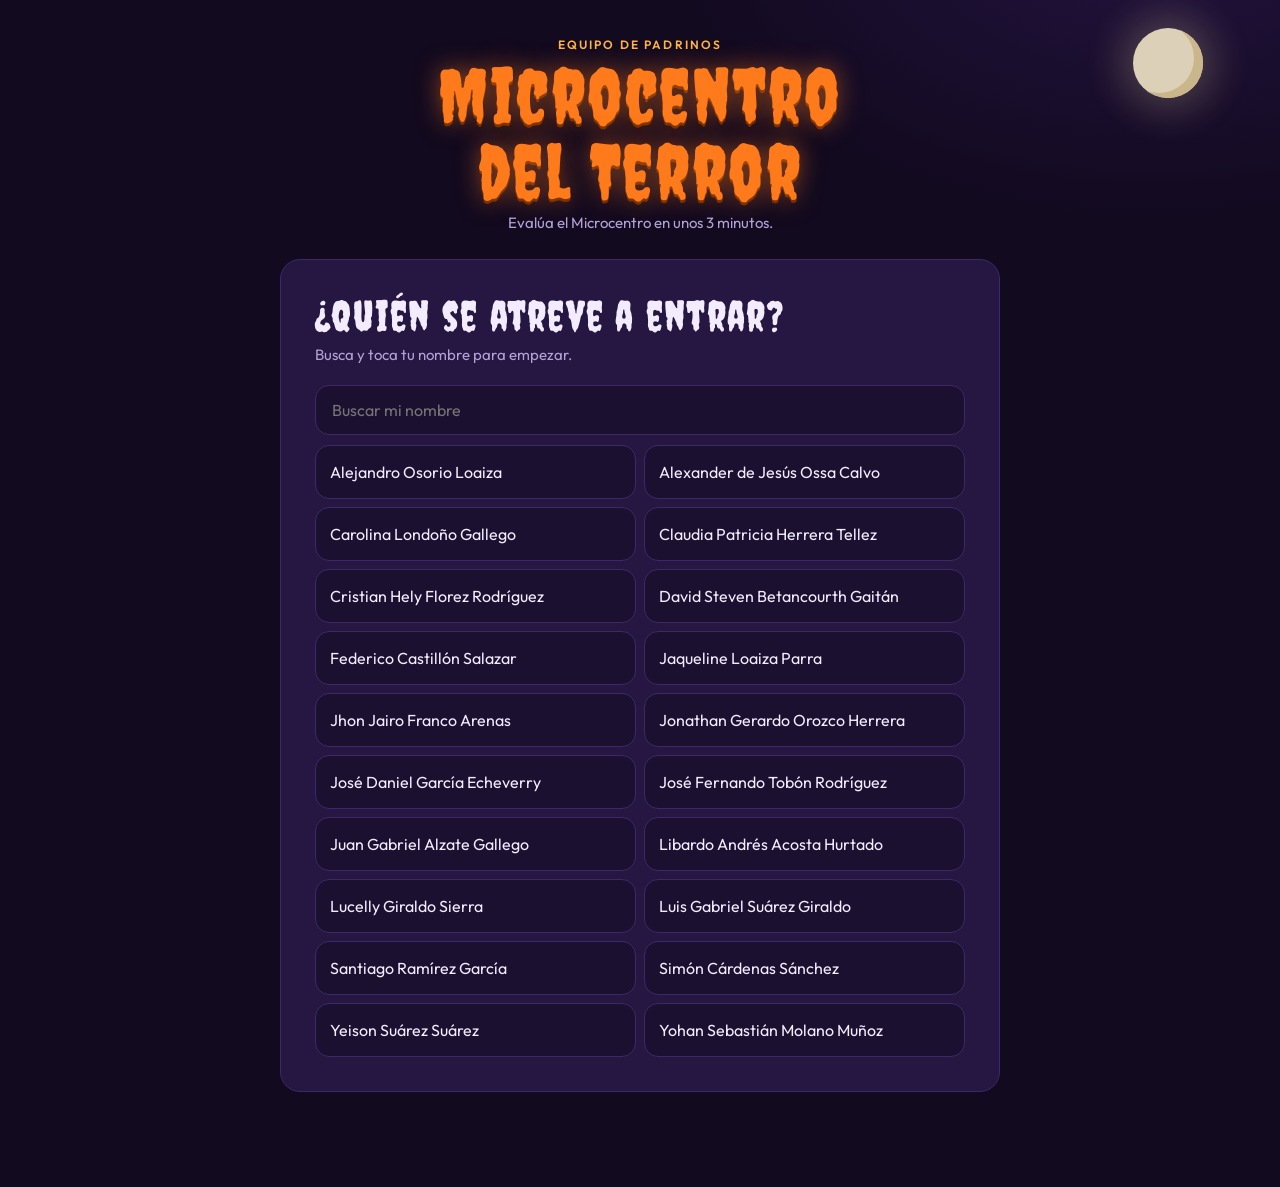
<file: index.html>
<!doctype html>
<html lang="es">
<head>
<meta charset="utf-8">
<meta name="viewport" content="width=device-width, initial-scale=1, viewport-fit=cover">
<meta name="theme-color" content="#120a1f">
<title>Microcentro del Terror</title>
<link rel="icon" href="favicon.svg" type="image/svg+xml">
<link rel="stylesheet" href="https://fonts.googleapis.com/css2?family=Creepster&family=Outfit:wght@400;500;600;700&display=swap">
<link rel="stylesheet" href="style.css?v=4">
<style>
.progress { margin: 0 0 12px; }
.progress .bar { height: 10px; background: var(--night-2); border: 1px solid var(--line); border-radius: 99px; overflow: hidden; }
.progress .fill { height: 100%; width: 0; background: linear-gradient(90deg, var(--witch), var(--pumpkin)); transition: width .5s cubic-bezier(.2,.8,.2,1); }
.progress p { margin: 6px 2px 0; font-size: 13px; color: var(--muted); display: flex; justify-content: space-between; }

.search { width: 100%; min-height: 50px; background: var(--night-2); border: 1px solid var(--line); border-radius: 14px; padding: 0 16px; margin-bottom: 10px; }
.search:focus { border-color: var(--pumpkin); outline: 3px solid #ff7a1a44; }
.names { display: grid; gap: 8px; }
.name { min-height: 54px; text-align: left; background: var(--night-2); border: 1px solid var(--line); border-radius: 14px; padding: 8px 14px; display: flex; align-items: center; justify-content: space-between; gap: 8px; transition: border-color .15s, background .15s; }
.name:active { border-color: var(--pumpkin); background: #2d1b52; }
.name span:first-child { overflow-wrap: anywhere; }
.done-tag { flex: none; font-size: 12px; color: var(--ink); background: var(--slime); border-radius: 99px; padding: 1px 9px; font-weight: 700; }

.rate { display: flex; gap: 2px; margin: 4px -4px 8px; }
.pk { flex: 1 1 0; min-width: 0; max-width: 88px; background: none; border: 0; padding: 4px; --b: #3a2a5c; --f: #1a0f2b; --g: transparent; transition: transform .18s cubic-bezier(.3,1.6,.5,1); }
.pk svg { width: 100%; display: block; overflow: visible; transition: filter .2s; }
.pk .body { fill: var(--b); transition: fill .2s; }
.pk .face { fill: var(--f); }
.pk .stem { fill: none; stroke: #6fae3e; stroke-width: 4; stroke-linecap: round; }
.pk.on { --b: var(--pumpkin); --f: #ffe6a8; --g: #ff7a1acc; }
.pk.on svg { filter: drop-shadow(0 0 9px var(--g)); }
.pk.pop { animation: pop .4s ease; }
@keyframes pop { 40% { transform: scale(1.3) rotate(8deg); } }
@media (hover: hover) {
  .pk:hover { transform: translateY(-6px) scale(1.1) rotate(-4deg); }
  .rate:hover .pk { --b: var(--pumpkin); --f: #ffe6a8; --g: #ff7a1acc; }
  .rate .pk:hover ~ .pk { --b: #3a2a5c; --f: #1a0f2b; --g: transparent; }
  .rate:hover .pk svg { filter: drop-shadow(0 0 9px var(--g)); }
}
.verdict { text-align: center; min-height: 30px; font: 400 24px/1.2 var(--display); letter-spacing: .04em; color: var(--glow); margin: 0; }
.q { padding: 16px 0; border-top: 1px solid var(--line); scroll-margin-top: 90px; }
.q:first-of-type { border-top: 0; padding-top: 4px; }
.stmt { margin: 0 0 6px; font-weight: 500; }

textarea { width: 100%; min-height: 170px; resize: vertical; background: var(--night-2); border: 1px solid var(--line); border-radius: 14px; padding: 14px 16px; line-height: 1.5; }
textarea::placeholder { color: #7f6ba6; }
textarea:focus { border-color: var(--pumpkin); outline: 3px solid #ff7a1a44; }

.actions { position: fixed; inset: auto 0 0 0; z-index: 5; padding: 14px max(16px, env(safe-area-inset-right)) max(14px, env(safe-area-inset-bottom)) max(16px, env(safe-area-inset-left)); background: linear-gradient(transparent, var(--night) 35%); }
.actions > div { max-width: 720px; margin: 0 auto; display: flex; gap: 10px; }
.actions .btn:not(.ghost) { flex: 1; }
.actions .btn.ghost { flex: 0 0 104px; }

dialog { border: 1px solid var(--pumpkin); border-radius: 22px; background: var(--card); color: var(--text); padding: 28px 22px; width: min(92vw, 400px); text-align: center; box-shadow: 0 0 60px #ff7a1a55; }
dialog::backdrop { background: #05020bcc; }
dialog[open] { animation: rise .35s ease both; }
dialog .big { width: 96px; margin: 0 auto 4px; --b: #ff7a1a; --f: #ffe6a8; animation: float 3s ease-in-out infinite; }
dialog .big svg { width: 100%; filter: drop-shadow(0 0 14px #ff7a1acc); }
dialog .big .body { fill: var(--b); } dialog .big .face { fill: var(--f); } dialog .big .stem { fill: none; stroke: #6fae3e; stroke-width: 4; stroke-linecap: round; }
dialog p { color: var(--muted); margin: 0 0 18px; }
dialog .btn { width: 100%; }
.name:disabled { opacity: .55; cursor: not-allowed; }
.thanks { text-align: center; }
.thanks .big { width: 110px; margin: 0 auto 6px; --b: #ff7a1a; --f: #ffe6a8; animation: float 3s ease-in-out infinite; }
.thanks .big svg { width: 100%; filter: drop-shadow(0 0 14px #ff7a1acc); }
@keyframes float { 50% { transform: translateY(-10px) rotate(3deg); } }

@media (min-width: 720px) {
  .names { grid-template-columns: 1fr 1fr; }
  .pk { padding: 8px; }
}
</style>
</head>
<body>
<div class="wrap">
  <header>
    <p class="kicker">Equipo de Padrinos</p>
    <h1>Microcentro del Terror</h1>
    <p class="sub">Evalúa el Microcentro en unos 3 minutos.</p>
  </header>
  <div class="progress" id="progress" hidden>
    <div class="bar"><div class="fill" id="fill"></div></div>
    <p><span id="plabel"></span><span id="pname"></span></p>
  </div>
  <main id="step"></main>
</div>
<dialog id="thanks" aria-labelledby="thanks-t"><div class="big"></div><h2 id="thanks-t">¡Evaluación enviada!</h2><p id="thanks-p"></p><button class="btn" id="thanks-ok">Cerrar</button></dialog>
<div class="actions" id="actions" hidden><div id="actions-in"></div></div>

<script src="config.js?v=4"></script>
<script>
const { SECTIONS, SCALE, OPEN, LEVELS, VERDICT, NAMES } = CFG;
const TOTAL = SECTIONS.length + OPEN.length;
const PUMPKIN = `<svg viewBox="0 0 48 48" aria-hidden="true"><path class="stem" d="M24 11c0-3 1-6 5-8"/><ellipse class="body" cx="24" cy="29" rx="21" ry="17"/><path class="face" d="M13 23l6 0-3-7zM29 23l6 0-3-7zM13 32l4 5 3-4 4 5 4-5 3 4 4-5-2 10H15z"/></svg>`;
$("thanks").querySelector(".big").innerHTML = PUMPKIN;
const offsets = SECTIONS.map((_, i) => SECTIONS.slice(0, i).reduce((n, s) => n + s.items.length, 0));

let done = new Set();
const st = { step: 0, name: "", ratings: Array(SCALE.length).fill(0), texts: OPEN.map(() => ""), saving: false, error: "", filter: "" };

function bar(back, nextLabel, nextDisabled) {
  $("actions").hidden = false;
  $("actions-in").innerHTML = `<button class="btn ghost" id="back">Atrás</button><button class="btn" id="next" ${nextDisabled ? "disabled" : ""}>${nextLabel}</button>`;
  $("back").onclick = back;
}

function render() {
  const el = $("step");
  const showProg = st.step >= 1 && st.step <= TOTAL;
  $("progress").hidden = !showProg;
  if (showProg) {
    $("fill").style.width = ((st.step - 1) / TOTAL * 100) + "%";
    $("plabel").textContent = `Paso ${st.step} de ${TOTAL}`;
    $("pname").textContent = first(st.name);
  }
  $("actions").hidden = true;

  if (st.step === 0) {
    el.innerHTML = `<div class="panel">${CFG.API_URL ? "" : `<p class="notice">Falta conectar el formulario con la hoja de cálculo.</p>`}
      <h2>¿Quién se atreve a entrar?</h2><p class="hint">Busca y toca tu nombre para empezar.</p>
      <input class="search" id="q" type="search" placeholder="Buscar mi nombre" autocomplete="off" value="${esc(st.filter)}" aria-label="Buscar mi nombre">
      <div class="names" id="names"></div></div>`;
    $("q").oninput = (e) => { st.filter = e.target.value; renderNames(); };
    renderNames();
    return;
  }

  if (st.step <= SECTIONS.length) {
    const sec = SECTIONS[st.step - 1], off = offsets[st.step - 1];
    const complete = () => sec.items.every((_, j) => st.ratings[off + j] > 0);
    el.innerHTML = `<div class="panel"><p class="kicker">${st.step <= 4 ? "A. Desarrollo de cada componente" : "B. Desarrollo general"}</p><h2>${esc(sec.t)}</h2><p class="hint">${esc(sec.d)}</p>
      ${sec.items.map((it, j) => `<div class="q" data-j="${j}"><p class="stmt">${esc(it.t)}</p>
        <div class="rate" role="radiogroup" aria-label="${esc(it.l)}">${[1, 2, 3, 4].map((n) => `<button class="pk ${n <= st.ratings[off + j] ? "on" : ""}" role="radio" aria-checked="${n === st.ratings[off + j]}" aria-label="${n} — ${LEVELS[n]}" data-v="${n}">${PUMPKIN}</button>`).join("")}</div>
        <p class="verdict" aria-live="polite">${VERDICT[st.ratings[off + j]]}</p></div>`).join("")}</div>`;
    bar(() => go(-1), "Siguiente", !complete());
    $("next").onclick = () => go(1);
    el.querySelectorAll(".q").forEach((q) => {
      const j = +q.dataset.j;
      q.querySelectorAll(".pk").forEach((b) => b.onclick = () => {
        const v = +b.dataset.v;
        st.ratings[off + j] = v;
        q.querySelectorAll(".pk").forEach((p) => { p.classList.toggle("on", +p.dataset.v <= v); p.setAttribute("aria-checked", +p.dataset.v === v); });
        b.classList.add("pop");
        q.querySelector(".verdict").textContent = VERDICT[v];
        $("next").disabled = !complete();
        const nxt = el.querySelectorAll(".q")[j + 1];
        if (nxt) setTimeout(() => nxt.scrollIntoView({ behavior: "smooth", block: "center" }), 450);
      });
    });
    return;
  }

  if (st.step <= TOTAL) {
    const k = st.step - SECTIONS.length - 1, q = OPEN[k], last = st.step === TOTAL;
    el.innerHTML = `<div class="panel">${st.error ? `<p class="notice">${esc(st.error)}</p>` : ""}
      <p class="kicker">C. Reflexión colectiva</p><h2>${esc(q.t)}</h2><p class="hint">${esc(q.d)}</p>
      <textarea id="txt" maxlength="600" placeholder="${esc(q.ph)}" aria-label="${esc(q.t)}"></textarea></div>`;
    const t = $("txt");
    t.value = st.texts[k];
    t.oninput = () => { st.texts[k] = t.value; };
    bar(() => go(-1), st.saving ? "Enviando…" : last ? "Enviar" : "Siguiente", st.saving);
    $("next").onclick = () => last ? submit() : go(1);
    return;
  }

  el.innerHTML = `<div class="panel thanks"><div class="big">${PUMPKIN}</div>
    <h2>¡Gracias, ${esc(first(st.name))}!</h2><p class="hint">Tu evaluación quedó registrada. Ya puedes cerrar esta página.</p></div>`;
  showThanks();
}

function showThanks() {
  const d = $("thanks");
  $("thanks-p").textContent = `Gracias por tu tiempo, ${first(st.name)}. Tu opinión ayuda a mejorar el próximo Microcentro.`;
  if (!d.open) d.showModal();
}
$("thanks-ok").onclick = () => $("thanks").close();

function renderNames() {
  const f = slug(st.filter);
  const list = NAMES.filter((n) => slug(n).includes(f));
  $("names").innerHTML = list.length
    ? list.map((n) => `<button class="name" data-n="${esc(n)}" ${done.has(slug(n)) ? "disabled" : ""}><span>${esc(n)}</span>${done.has(slug(n)) ? `<span class="done-tag">Ya respondió</span>` : ""}</button>`).join("")
    : `<div class="empty">Ningún nombre coincide.</div>`;
  $("names").querySelectorAll(".name").forEach((b) => b.onclick = () => {
    st.name = b.dataset.n; st.ratings = Array(SCALE.length).fill(0); st.texts = OPEN.map(() => ""); st.error = ""; go(1);
  });
}

function go(d) {
  st.step = Math.max(0, st.step + d); st.error = "";
  if (st.step === 0) { st.name = ""; st.filter = ""; }
  render();
  window.scrollTo({ top: 0 });
}

async function submit() {
  st.saving = true; st.error = ""; render();
  try {
    await api(null, {
      action: "submit", name: st.name, ratings: st.ratings, texts: st.texts,
      labels: SCALE.map((q) => q.l).concat(OPEN.map((q) => q.t))
    });
    done.add(slug(st.name));
    st.step = TOTAL + 1;
  } catch (e) {
    if (e.message === "duplicate") {
      done.add(slug(st.name));
      st.step = 0; st.filter = ""; st.name = "";
      st.saving = false; render();
      $("step").insertAdjacentHTML("afterbegin", `<p class="notice">Esa persona ya envió su evaluación. Solo se permite un envío por participante.</p>`);
      return;
    }
    st.error = "No se pudo enviar. Revisa tu conexión e intenta de nuevo.";
  }
  st.saving = false;
  render();
}

render();
if (CFG.API_URL) api({ action: "names" }).then((r) => { done = new Set(r.done); if (st.step === 0) renderNames(); }).catch(() => {});
</script>
</body>
</html>
</file>
<file: style.css>
/* Móvil primero; los saltos de diseño usan min-width. Look único oscuro a propósito. */
:root {
  --night: #120a1f;
  --night-2: #1c1030;
  --card: #251642;
  --line: #3d2868;
  --text: #f3ecff;
  --muted: #b3a1d6;
  --pumpkin: #ff7a1a;
  --glow: #ffb347;
  --slime: #9be564;
  --witch: #a96bff;
  --ink: #1a0f2b;
  --display: "Creepster", Impact, "Arial Narrow", cursive;
  --body: "Outfit", system-ui, -apple-system, "Segoe UI", sans-serif;
  color-scheme: dark;
}
* { box-sizing: border-box; }
html { -webkit-text-size-adjust: 100%; }
body {
  margin: 0;
  min-height: 100dvh;
  background: var(--night) radial-gradient(700px 420px at 90% -8%, #3b1f6e66, transparent 70%) fixed;
  color: var(--text);
  font: 16px/1.5 var(--body);
  padding: max(14px, env(safe-area-inset-top)) max(16px, env(safe-area-inset-right)) max(96px, calc(80px + env(safe-area-inset-bottom))) max(16px, env(safe-area-inset-left));
  overflow-x: hidden;
}
body::before { content: ""; position: fixed; top: 18px; right: 16px; width: 44px; height: 44px; border-radius: 50%; background: #fff3d1; box-shadow: 0 0 40px 12px #ffe9a844, inset -9px -5px 0 0 #e9d49b; pointer-events: none; opacity: .85; }
button, input, textarea { font: inherit; color: inherit; }
button { cursor: pointer; -webkit-tap-highlight-color: transparent; touch-action: manipulation; }
:focus-visible { outline: 3px solid var(--glow); outline-offset: 3px; border-radius: 8px; }
[hidden] { display: none !important; }

.wrap { position: relative; max-width: 720px; margin: 0 auto; }
header { text-align: center; padding: 8px 56px 6px 0; text-align: left; }
.kicker { font-size: 12px; letter-spacing: .18em; text-transform: uppercase; color: var(--glow); font-weight: 600; margin: 0; }
h1 { font: 400 clamp(38px, 12vw, 76px)/1 var(--display); margin: 4px 0 2px; letter-spacing: .02em; color: var(--pumpkin); text-shadow: 0 0 24px #ff7a1a88, 0 3px 0 #6b2a00; text-wrap: balance; }
.sub { color: var(--muted); margin: 0 0 18px; font-size: 15px; }
h2 { font: 400 clamp(30px, 8vw, 42px)/1.05 var(--display); letter-spacing: .03em; margin: 0 0 6px; text-wrap: balance; }
.hint { color: var(--muted); margin: 0 0 18px; font-size: 15px; }

.panel { background: var(--card); border: 1px solid var(--line); border-radius: 20px; padding: 20px 16px; animation: rise .35s ease both; }
@keyframes rise { from { opacity: 0; transform: translateY(12px) scale(.985); } }

.btn { min-height: 52px; border: 0; border-radius: 14px; padding: 0 22px; font-weight: 700; background: var(--pumpkin); color: var(--ink); box-shadow: 0 5px 0 #a34700; transition: transform .12s, box-shadow .12s, opacity .15s; }
.btn:active:not(:disabled) { transform: translateY(4px); box-shadow: 0 1px 0 #a34700; }
.btn:disabled { opacity: .4; cursor: not-allowed; }
.btn.ghost { background: transparent; color: var(--muted); box-shadow: none; border: 1px solid var(--line); }
.notice { margin: 0 0 14px; padding: 10px 14px; border-radius: 12px; background: #ff4d6d22; border: 1px solid #ff4d6d77; font-size: 14px; }

/* tablero estilo Padlet (admin) */
.notes { display: grid; gap: 14px; padding: 6px 2px; }
.note { background: var(--c); color: var(--ink); border-radius: 4px 4px 14px 4px; padding: 16px 16px 12px; box-shadow: 0 10px 22px #0007; transform: rotate(var(--r)); transition: transform .2s; animation: stick .5s cubic-bezier(.3,1.5,.5,1) both; min-width: 0; height: 150px; display: flex; flex-direction: column; justify-content: space-between; gap: 8px; cursor: pointer; text-align: left; border: 0; font: inherit; width: 100%; }
.note:hover { transform: rotate(0) scale(1.03); position: relative; z-index: 2; }
@keyframes stick { from { opacity: 0; transform: scale(.7) rotate(calc(var(--r) * 4)); } }
.note p { margin: 0; white-space: pre-wrap; overflow-wrap: anywhere; font-weight: 500; display: -webkit-box; -webkit-line-clamp: 5; line-clamp: 5; -webkit-box-orient: vertical; overflow: hidden; }
.note .more { font-size: 12px; font-weight: 700; opacity: .6; }
.note footer { font-size: 13px; font-weight: 700; opacity: .75; display: flex; justify-content: space-between; gap: 8px; align-items: baseline; }
.note footer span:first-child { overflow: hidden; text-overflow: ellipsis; white-space: nowrap; min-width: 0; }
.n0 { --c: #ffb347; } .n1 { --c: #c9a2ff; } .n2 { --c: #b6f08a; } .n3 { --c: #ff9bb0; } .n4 { --c: #f5ebd7; }
.empty { border: 2px dashed var(--line); border-radius: 16px; padding: 26px 16px; text-align: center; color: var(--muted); }

@media (min-width: 720px) {
  body { padding-top: 28px; }
  body::before { width: 70px; height: 70px; top: 28px; right: 6vw; }
  header { text-align: center; padding-right: 0; }
  .panel { padding: 34px; }
}
@media (prefers-reduced-motion: reduce) {
  *, *::before, *::after { animation: none !important; transition: none !important; }
}

/* nota ampliada */
.note-modal { border: 0; border-radius: 6px 6px 26px 6px; background: var(--c, #ffb347); color: var(--ink); padding: clamp(22px, 5vw, 38px); width: min(92vw, 560px); max-height: 86dvh; overflow: auto; box-shadow: 0 30px 90px #000a, 0 0 0 1px #0002; transform: rotate(-.8deg); }
.note-modal::backdrop { background: #05020bd9; backdrop-filter: blur(3px); }
.note-modal[open] { animation: stick .45s cubic-bezier(.3,1.4,.5,1) both; --r: -4deg; }
.note-modal .q { font: 400 clamp(24px, 6vw, 32px)/1.05 var(--display); letter-spacing: .03em; margin: 0 0 14px; opacity: .85; }
.note-modal .txt { font-size: clamp(18px, 4.6vw, 22px); line-height: 1.45; font-weight: 500; white-space: pre-wrap; overflow-wrap: anywhere; margin: 0 0 22px; }
.note-modal .by { display: flex; align-items: center; justify-content: space-between; gap: 12px; flex-wrap: wrap; border-top: 2px dashed #1a0f2b44; padding-top: 14px; }
.note-modal .by b { font-size: 16px; }
.note-modal .x { min-height: 44px; border: 0; border-radius: 12px; padding: 0 20px; background: var(--ink); color: #fff; font-weight: 700; }
</file>
